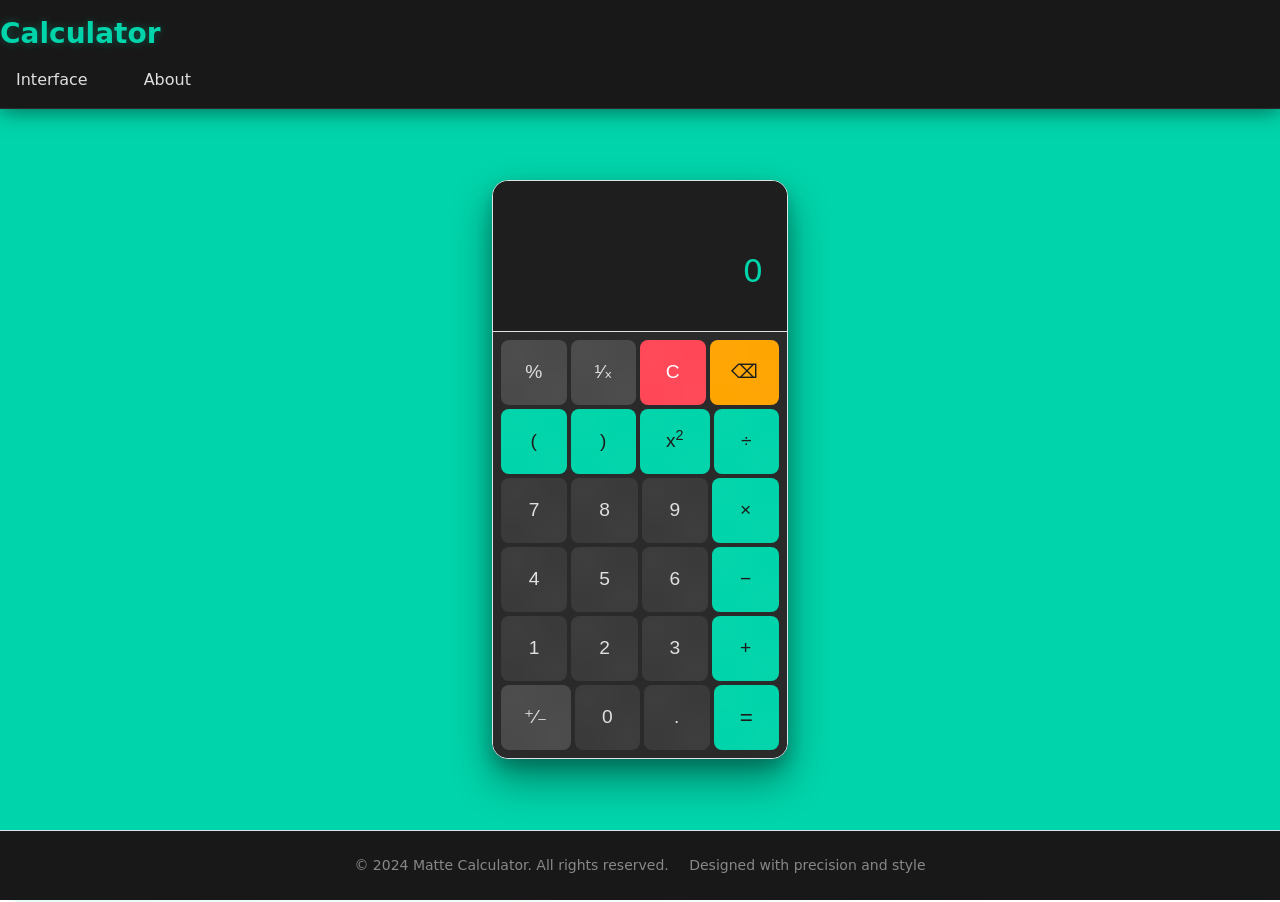
<file: index.html>
<!DOCTYPE html>
<html lang="en">

<head>
    <meta charset="UTF-8" />
    <meta name="viewport" content="width=device-width, initial-scale=1.0" />
    <title>Document</title>
    <link rel="stylesheet" href="style.css">
    <link href="https://cdn.jsdelivr.net/npm/bootstrap@5.3.0/dist/css/bootstrap.min.css" rel="stylesheet" />
</head>

<!-- using bootstrap utilities for structuring this html doc -->

<body class="d-flex flex-column min-vh-100">
    <!-- structuring the topmost panel ( navigation bar) -->
    <header>
        <nav class="navbar navbar-expand-lg sticky-top">    
            <div class="container-x1">
                <div class="navbar-brand d-flex align-items-center">
                    <span class="brand-text fs-3 fw-semibold">Calculator</span>
                </div>
                <div class="navbar-nav d-flex flex-row gap-4">
                    <a href="#interface" class="nav-link px-3 py-2 rounded-2">Interface</a>
                    <a href="#about" class="nav-link px-3 py-2 rounded-2">About</a>
                </div>
            </div>
        </nav>
    </header>
    
    <!-- structuring the main area ( main body  ) -->
    <main class="flex-grow-1 d-flex align-items-center justify-content-center py-5">
        <div class="container-fluid">
            <div class="row justify-content-center">
                <div class="col-12 col-sm-8 col-md-6 col-lg-4 col-xl-3">
                    <div class="calculator-container rounded-4 overflow-hidden border">
                        <div>
                            <div class="display-section p-4 text-end border-bottom">
                                <div class="display-expression mb-2 opacity-75" id="expression"></div>
                                <div class="display-main d-flex align-items-center justify-content-end" id="display">0</div>
                            </div>

                            <!-- buttons arrangement -->
                            <div class="button-grid p-2 d-flex flex-wrap gap-1">
                                <!-- <row-1> -->
                                <button class="calc-button function-btn flex-fill rounded-3 border-0 fw-normal" onclick="handleOperator('%')">%</button>
                                <button class="calc-button function-btn flex-fill rounded-3 border-0 fw-normal" onclick="handleFunction('1/x')">¹⁄ₓ</button>
                                <button class="calc-button clear-btn flex-fill rounded-3 border-0 fw-medium" onclick="clearAll()">C</button>
                                <button class="calc-button delete-btn flex-fill rounded-3 border-0 fw-medium" onclick="backspace()">⌫</button>
                            
                                <!-- <row-2> -->
                                <button class="calc-button operator-btn flex-fill rounded-3 border-0 fw-medium" onclick="handleInput('(')">(</button>
                                <button class="calc-button operator-btn flex-fill rounded-3 border-0 fw-medium" onclick="handleInput(')')">)</button>
                                <button class="calc-button operator-btn flex-fill rounded-3 border-0 fw-noraml" onclick="handleFunction('x²')">x<sup>2</sup></button>
                                <button class="calc-button operator-btn flex-fill rounded-3 border-0 fw-medium" onclick="handleOperator('/')">&divide</button>

                                <!-- <row-3> -->
                                <button class="calc-button number-btn flex-fill rounded-3 border-0 fw-normal" onclick="handleInput('7')">7</button>
                                <button class="calc-button number-btn flex-fill rounded-3 border-0 fw-normal" onclick="handleInput('8')">8</button>
                                <button class="calc-button number-btn flex-fill rounded-3 border-0 fw-normal" onclick="handleInput('9')">9</button>
                                <button class="calc-button operator-btn flex-fill rounded-3 border-0 fw-medium" onclick="handleOperator('*')">&times;</button>

                                <!-- <row-4> -->
                                <button class="calc-button number-btn flex-fill rounded-3 border-0 fw-normal" onclick="handleInput('4')">4</button>
                                <button class="calc-button number-btn flex-fill rounded-3 border-0 fw-normal" onclick="handleInput('5')">5</button>
                                <button class="calc-button number-btn flex-fill rounded-3 border-0 fw-normal" onclick="handleInput('6')">6</button>
                                <button class="calc-button operator-btn flex-fill rounded-3 border-0 fw-medium" onclick="handleOperator('-')">&minus;</button>

                                <!-- <row-5> -->
                                <button class="calc-button number-btn flex-fill rounded-3 border-0 fw-normal" onclick="handleInput('1')">1</button>
                                <button class="calc-button number-btn flex-fill rounded-3 border-0 fw-normal" onclick="handleInput('2')">2</button>
                                <button class="calc-button number-btn flex-fill rounded-3 border-0 fw-normal" onclick="handleInput('3')">3</button>
                                <button class="calc-button operator-btn flex-fill rounded-3 border-0 fw-medium" onclick="handleOperator('+')">+</button>

                                <!-- <row-6> -->
                                <button class="calc-button function-btn flex-fill rounded-3 border-0 fw-medium" onclick="toggleSign()">⁺⁄₋</button>
                                <button class="calc-button number-btn flex-fill rounded-3 border-0 fw-normal" onclick="handleInput('0')">0</button>
                                <button class="calc-button number-btn flex-fill rounded-3 border-0 fw-normal" onclick="handleInput('.')">.</button>
                                <button class="calc-button equals-btn flex-fill rounded-3 border-0 fw-normal" onclick="calculate()">=</button>
                            </div>
                        </div>
                    </div>
                </div>
            </div>
        </div>
    </main>

    <!-- structuring the bottom panel ( Footer ) -->
    <footer class="footer mt-auto border-top">
        <div class="container-x1">
            <div class="row">
                <div class="col-12">
                    <div class="text-center py-4">
                        <p class="copyright mb-0 small fw-light lh-base">
                            © 2024 Matte Calculator. All rights reserved. 
                            <span class="separator mx-2"></span>
                            Designed with precision and style
                        </p>
                    </div>
                </div>
            </div>
        </div>
    </footer>
        
    <script src="https://cdn.jsdelivr.net/npm/bootstrap@5.3.0/dist/js/bootstrap.bundle.min.js"></script>
    <script src="script.js"></script>

</body>

</html>
</file>
<file: style.css>
/* this color idea is taken from the internet  */
        :root {
            --matte-black: #1a1a1a;
            --dark-matte: #2a2a2a;
            --medium-matte: #3a3a3a;
            --light-matte: #4a4a4a;
            --cyan-accent: #00d4aa;
            --cyan-hover: #00e6bb;
            --red-accent: #ff4757;
            --red-hover: #ff3742;
            --orange-accent: #ffa502;
            --orange-hover: #ff9500;
            --text-light: #e0e0e0;
            --text-muted: #888;
        }

        /* ------------------------------------------------------------------------------------------------ */
        /* header */

        .navbar {
            background: rgba(20, 20, 20, 0.98) !important;
            backdrop-filter: blur(20px);
            border-bottom: 1px solid var(--dark-matte);
            box-shadow: 0 2px 20px rgba(0, 0, 0, 0.5);
        }

        .brand-text {
            color: var(--cyan-accent) !important;
            text-shadow: 0 0 10px rgba(0, 212, 170, 0.3);
        }

        .nav-link {
            color: var(--text-light) !important;
            transition: all 0.3 cubic-bezier(0.4, 0, 0.2, 1);
            position: relative;
        }

        .nav-link:hover {
            color: var(--cyan-accent) !important;
            background: rgba(0, 212, 170, 0.1) !important;
            transform: translateY(-1px);
        }

        .nav-link:after {
            content: "";
            position: absolute;
            bottom: 0;
            left: 50%;
            width: 0;
            height: 2px;
            background: var(--cyan-accent);
            transition: all 0.3 ease;
            transform: translateX(-50%);

        }

        /* ------------------------------------------------------------------------------------------------ */
        /* body styling starts here */
        main {
            background-color: #00d4aa;
        }

        /* ------------------------------------------------------------------------------------------------ */
        /* calulator styling */

        .calculator-container {
            background: var(--dark-matte) !important;
            box-shadow: 0 20px 40px rgba(0, 0, 0, 0.4), 0 8px 16px rgba(0, 0, 0, 0.2), inset 0 1px 0 rgba(255, 255, 255, 0.05) !important;
            border: 1px solid var(--medium-matte) !important;
            max-width: 320px;
            margin: 0 auto;
        }

        .display-section {
            background: #1e1e1e !important;
            border-bottom: 1px solid var(--medium-matte) !important;
        }

        .display-main {
            font-size: 2rem;
            font-weight: 300;
            color: var(--cyan-accent);
            min-height: 70px;
            line-height: 1.1;
            text-shadow: 0 0 20px rgba(0, 212, 170, 0, 3);
        }

        .display-expression {
            color: var(--text-muted);
            font-size: 1rem;
            min-height: 24px;
            font-weight: 300;
        }

        /* ------------------------------------------------------------------------------------------------ */
        /* button styling */
        .button-grid {
            background: var(--dark-matte);
        }

        .calc-button {
            height: 65px;
            font-size: 1.2rem;
            font-family: 'Segoe UI', Tahoma, Geneva, Verdana, sans-serif;
            cursor: pointer;
            transition: all 0.2s cubic-bezier(0.4, 0, 0.2, 1);
            position: relative;
            overflow: hidden;
            flex: 1 1 calc(25% - 4px) !important;
            min-width: calc(25% - 4px);
        }

        .calc-button:hover {
            transform: translateY(-2px);
            box-shadow: 0 8px 25px rgba(0, 0, 0, 0.3);
        }

        .calc-button:active {
            transform: translateY(0);
            transition: all 0.1s ease;
        }

        /* ------------------------------------------------------------------------------------------------ */
        /* number buttons */
        .number-btn {
            background: var(--medium-matte) !important;
            color: var(--text-light) !important;
            border: 1px solid var(--light-matte) !important;
        }

        .number-btn:hover {
            background: var(--light-matte) !important;
            color: var(--text-light) !important;
        }

        /* ------------------------------------------------------------------------------------------------ */
        /* operator buttons */
        .operator-btn {
            background: var(--cyan-accent) !important;
            color: var(--matte-black) !important;
        }

        .operator-btn:hover {
            background: var(--cyan-hover) !important;
            color: var(--matte-black) !important;
        }


        /* ------------------------------------------------------------------------------------------------ */
        /* function buttons */
        .function-btn {
            background: var(--light-matte) !important;
            color: var(--text-light) !important;
            border: 1px solid #5a5a5a !important;
        }

        .function-btn:hover {
            background: #5a5a5a !important;
            border-color: #6a6a6a !important;
            color: var(--text-light) !important;
        }

        /* ------------------------------------------------------------------------------------------------ */
        /* Clear button */
        .clear-btn {
            background: var(--red-accent) !important;
            color: #ffffff !important;
        }

        .clear-btn:hover {
            background: var(--red-hover) !important;
            box-shadow: 0 8px 25px rgba(255, 71, 87, 0.4);
            color: #ffffff !important;
        }

        /* ------------------------------------------------------------------------------------------------ */
        /* Equals button */
        .equals-btn {
            background: var(--cyan-accent) !important;
            color: var(--matte-black) !important;
            font-size: 1.4rem !important;
        }

        .equals-btn:hover {
            background: var(--cyan-hover) !important;
            box-shadow: 0 8px 25px rgba(0, 212, 170, 0.5);
            color: var(--matte-black) !important;
        }

        /* ------------------------------------------------------------------------------------------------ */
        /* Delete button */
        .delete-btn {
            background: var(--orange-accent) !important;
            color: var(--matte-black) !important;
        }

        .delete-btn:hover {
            background: var(--orange-hover) !important;
            color: var(--matte-black) !important;
        }

        /* ------------------------------------------------------------------------------------------------ */
        /* Button press effect */
        .calc-button::before {
            content: "";
            position: absolute;
            top: 0;
            left: 0;
            right: 0;
            bottom: 0;
            background: linear-gradient(135deg, rgba(255, 255, 255, 0.1) 0%, transparent 50%);
            opacity: 0;
            transition: opacity 0.2s ease;
        }

        .calc-button:hover::before {
            opacity: 1;
        }

        /* ------------------------------------------------------------------------------------------------ */
        /* Matte texture overlay */
        .calc-button::after {
            content: "";
            position: absolute;
            top: 0;
            left: 0;
            right: 0;
            bottom: 0;
            background: radial-gradient(circle at 20% 20%, rgba(255, 255, 255, 0.02) 0%, transparent 50%),
                radial-gradient(circle at 80% 80%, rgba(255, 255, 255, 0.02) 0%, transparent 50%);
            pointer-events: none;
        }

        /* ------------------------------------------------------------------------------------------------ */
        /* Footer */
        .footer {
            background: rgba(20, 20, 20, 0.98) !important;
            backdrop-filter: blur(20px);
            border-top: 1px solid var(--dark-matte) !important;
        }

        .copyright {
            color: var(--text-muted) !important;
        }

        .separator {
            color: var(--cyan-accent) !important;
            opacity: 0.6;
        }

        .footer {
            background: rgba(20, 20, 20, 0.98) !important;
            backdrop-filter: blur(20px);
            border-top: 1px solid var(--dark-matte) !important;
        }

        .copyright {
            color: var(--text-muted) !important;
        }

        .separator {
            color: var(--cyan-accent) !important;
            opacity: 0.6;
        }

        /* ------------------------------------------------------------------------------------------------ */
        /* Responsive adjustments */
        @media (max-width: 576px) {
            .display-main {
                font-size: 2.2rem;
                min-height: 60px;
            }

            .calc-button {
                height: 55px;
                font-size: 1.1rem;
            }

            .equals-btn {
                font-size: 1.2rem !important;
            }
        }

        /* ------------------------------------------------------------------------------------------------ */
        /* Subtle glow effects */
        .calculator-container::before {
            content: "";
            position: absolute;
            top: -2px;
            left: -2px;
            right: -2px;
            bottom: -2px;
            background: linear-gradient(45deg, var(--cyan-accent), transparent, var(--cyan-accent));
            border-radius: 22px;
            z-index: -1;
            opacity: 0.1;
        }
</file>
<file: test.css>
/* this color idea is taken from the internet */
        :root {
            --matte-black: #1a1a1a;
            --dark-matte: #2a2a2a;
            --medium-matte: #3a3a3a;
            --light-matte: #4a4a4a;
            --cyan-accent: #00d4aa;
            --cyan-hover: #00e6bb;
            --red-accent: #ff4757;
            --red-hover: #ff3742;
            --orange-accent: #ffa502;
            --orange-hover: #ff9500;
            --text-light: #e0e0e0;
            --text-muted: #888;
        }

        /* ------------------------------------------------------------------------------------------------ */
        /* header */

        .navbar {
            background: rgba(20, 20, 20, 0.98) !important;
            backdrop-filter: blur(20px);
            border-bottom: 1px solid var(--dark-matte);
            box-shadow: 0 2px 20px rgba(0, 0, 0, 0.5);
        }

        .brand-text {
            color: var(--cyan-accent) !important;
            text-shadow: 0 0 10px rgba(0, 212, 170, 0.3);
        }

        .nav-link {
            color: var(--text-light) !important;
            transition: all 0.3 cubic-bezier(0.4, 0, 0.2, 1);
            position: relative;
        }

        .nav-link:hover {
            color: var(--cyan-accent) !important;
            background: rgba(0, 212, 170, 0.1) !important;
            transform: translateY(-1px);
        }

        .nav-link:after {
            content: "";
            position: absolute;
            bottom: 0;
            left: 50%;
            width: 0;
            height: 2px;
            background: var(--cyan-accent);
            transition: all 0.3 ease;
            transform: translateX(-50%);

        }

        /* ------------------------------------------------------------------------------------------------ */
        /* body styling starts here */
        main {
            background-color: #00d4aa;
        }

        /* ------------------------------------------------------------------------------------------------ */
        /* calulator styling */

        .calculator-container {
            background: var(--dark-matte) !important;
            box-shadow: 0 20px 40px rgba(0, 0, 0, 0.4), 0 8px 16px rgba(0, 0, 0, 0.2), inset 0 1px 0 rgba(255, 255, 255, 0.05) !important;
            border: 1px solid var(--medium-matte) !important;
            max-width: 320px;
            margin: 0 auto;
        }

        .display-section {
            background: #1e1e1e !important;
            border-bottom: 1px solid var(--medium-matte) !important;
        }

        .display-main {
            font-size: 2rem;
            font-weight: 300;
            color: var(--cyan-accent);
            min-height: 70px;
            line-height: 1.1;
            text-shadow: 0 0 20px rgba(0, 212, 170, 0, 3);
        }

        .display-expression {
            color: var(--text-muted);
            font-size: 1rem;
            min-height: 24px;
            font-weight: 300;
        }

        /* ------------------------------------------------------------------------------------------------ */
        /* button styling */
        .button-grid {
            background: var(--dark-matte);
        }

        .calc-button {
            height: 65px;
            font-size: 1.2rem;
            font-family: 'Segoe UI', Tahoma, Geneva, Verdana, sans-serif;
            cursor: pointer;
            transition: all 0.2s cubic-bezier(0.4, 0, 0.2, 1);
            position: relative;
            overflow: hidden;
            flex: 1 1 calc(25% - 4px) !important;
            min-width: calc(25% - 4px);
        }

        .calc-button:hover {
            transform: translateY(-2px);
            box-shadow: 0 8px 25px rgba(0, 0, 0, 0.3);
        }

        .calc-button:active {
            transform: translateY(0);
            transition: all 0.1s ease;
        }

        /* ------------------------------------------------------------------------------------------------ */
        /* number buttons */
        .number-btn {
            background: var(--medium-matte) !important;
            color: var(--text-light) !important;
            border: 1px solid var(--light-matte) !important;
        }

        .number-btn:hover {
            background: var(--light-matte) !important;
            color: var(--text-light) !important;
        }

        /* ------------------------------------------------------------------------------------------------ */
        /* operator buttons */
        .operator-btn {
            background: var(--cyan-accent) !important;
            color: var(--matte-black) !important;
        }

        .operator-btn:hover {
            background: var(--cyan-hover) !important;
            color: var(--matte-black) !important;
        }


        /* ------------------------------------------------------------------------------------------------ */
        /* function buttons */
        .function-btn {
            background: var(--light-matte) !important;
            color: var(--text-light) !important;
            border: 1px solid #5a5a5a !important;
        }

        .function-btn:hover {
            background: #5a5a5a !important;
            border-color: #6a6a6a !important;
            color: var(--text-light) !important;
        }

        /* ------------------------------------------------------------------------------------------------ */
        /* Clear button */
        .clear-btn {
            background: var(--red-accent) !important;
            color: #ffffff !important;
        }

        .clear-btn:hover {
            background: var(--red-hover) !important;
            box-shadow: 0 8px 25px rgba(255, 71, 87, 0.4);
            color: #ffffff !important;
        }

        /* ------------------------------------------------------------------------------------------------ */
        /* Equals button */
        .equals-btn {
            background: var(--cyan-accent) !important;
            color: var(--matte-black) !important;
            font-size: 1.4rem !important;
        }

        .equals-btn:hover {
            background: var(--cyan-hover) !important;
            box-shadow: 0 8px 25px rgba(0, 212, 170, 0.5);
            color: var(--matte-black) !important;
        }

        /* ------------------------------------------------------------------------------------------------ */
        /* Delete button */
        .delete-btn {
            background: var(--orange-accent) !important;
            color: var(--matte-black) !important;
        }

        .delete-btn:hover {
            background: var(--orange-hover) !important;
            color: var(--matte-black) !important;
        }

        /* ------------------------------------------------------------------------------------------------ */
        /* Button press effect */
        .calc-button::before {
            content: "";
            position: absolute;
            top: 0;
            left: 0;
            right: 0;
            bottom: 0;
            background: linear-gradient(135deg, rgba(255, 255, 255, 0.1) 0%, transparent 50%);
            opacity: 0;
            transition: opacity 0.2s ease;
        }

        .calc-button:hover::before {
            opacity: 1;
        }

        /* ------------------------------------------------------------------------------------------------ */
        /* Matte texture overlay */
        .calc-button::after {
            content: "";
            position: absolute;
            top: 0;
            left: 0;
            right: 0;
            bottom: 0;
            background: radial-gradient(circle at 20% 20%, rgba(255, 255, 255, 0.02) 0%, transparent 50%),
                radial-gradient(circle at 80% 80%, rgba(255, 255, 255, 0.02) 0%, transparent 50%);
            pointer-events: none;
        }

        /* ------------------------------------------------------------------------------------------------ */
        /* Footer */
        .footer {
            background: rgba(20, 20, 20, 0.98) !important;
            backdrop-filter: blur(20px);
            border-top: 1px solid var(--dark-matte) !important;
        }

        .copyright {
            color: var(--text-muted) !important;
        }

        .separator {
            color: var(--cyan-accent) !important;
            opacity: 0.6;
        }

        .footer {
            background: rgba(20, 20, 20, 0.98) !important;
            backdrop-filter: blur(20px);
            border-top: 1px solid var(--dark-matte) !important;
        }

        .copyright {
            color: var(--text-muted) !important;
        }

        .separator {
            color: var(--cyan-accent) !important;
            opacity: 0.6;
        }

        /* ------------------------------------------------------------------------------------------------ */
        /* Responsive adjustments */
        @media (max-width: 576px) {
            .display-main {
                font-size: 2.2rem;
                min-height: 60px;
            }

            .calc-button {
                height: 55px;
                font-size: 1.1rem;
            }

            .equals-btn {
                font-size: 1.2rem !important;
            }
        }

        /* ------------------------------------------------------------------------------------------------ */
        /* Subtle glow effects */
        .calculator-container::before {
            content: "";
            position: absolute;
            top: -2px;
            left: -2px;
            right: -2px;
            bottom: -2px;
            background: linear-gradient(45deg, var(--cyan-accent), transparent, var(--cyan-accent));
            border-radius: 22px;
            z-index: -1;
            opacity: 0.1;
        }
</file>
